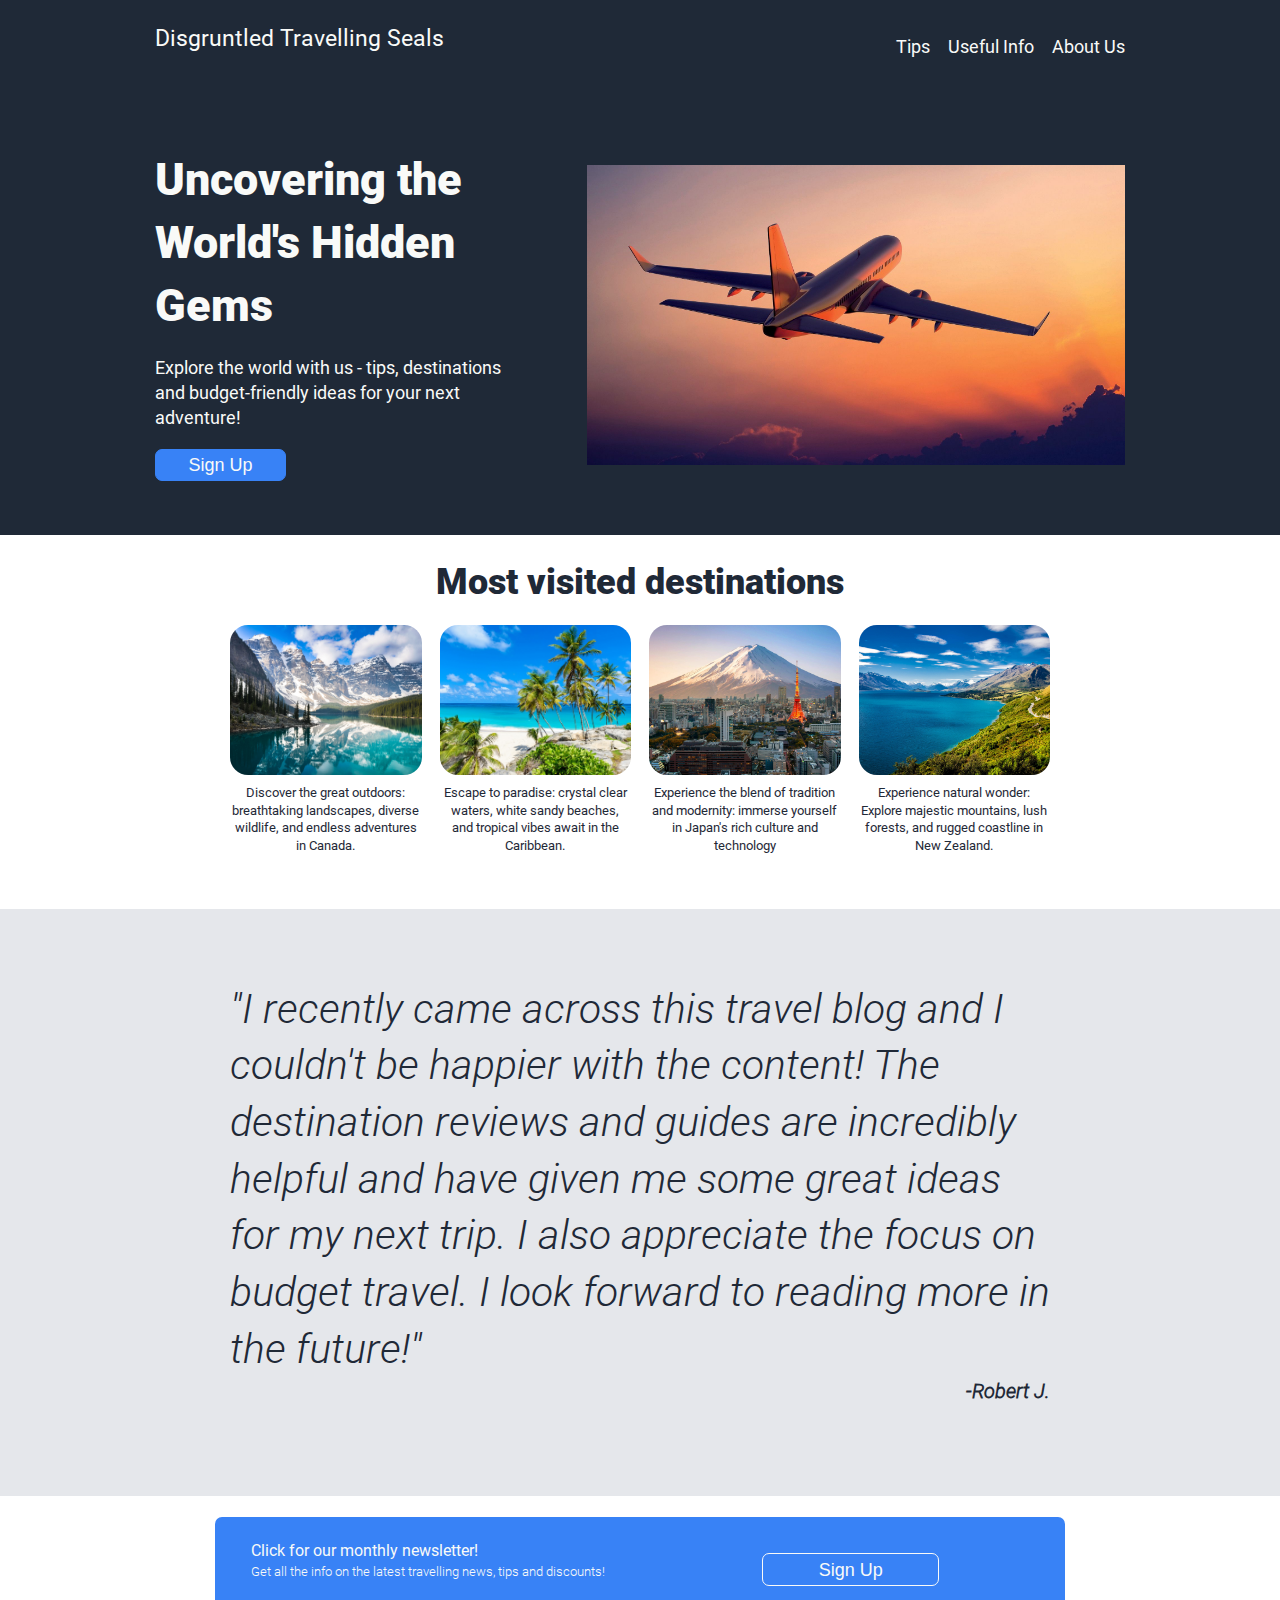
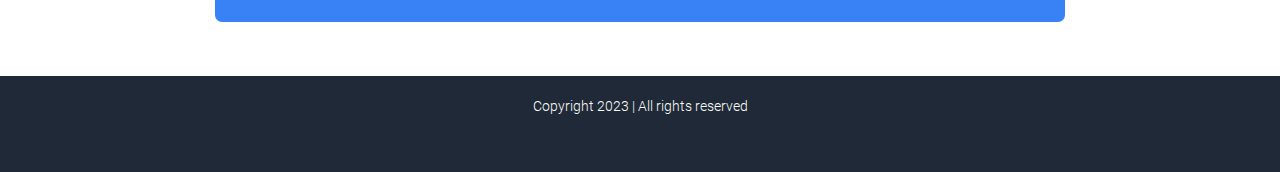
<file: index.html>
<!DOCTYPE html>
<html lang="en">
<head>
    <meta charset="UTF-8">
    <meta http-equiv="X-UA-Compatible" content="IE=edge">
    <meta name="viewport" content="width=device-width, initial-scale=1.0">
	<link rel="stylesheet" href="reset.css">
	<link rel="stylesheet" href="styles.css">
    <title>Disgruntled Travelling Seals</title>
</head>
<body>
	<header class="bg-dark">
		<div class="container">
			<div class="navbar">
				<h1 id="top">Disgruntled Travelling Seals </h1>
				<nav>
					<a href="pages/tips.html">Tips</a>
					<a href="pages/useful-info.html">Useful Info</a>
					<a href="pages/about-us.html">About Us</a>
				</nav>
			</div>
		</div>
	</header>
	<section class="bg-dark">
		<div class="container">
			<div class="two-columns">
				<div class="data">
					<h2>Uncovering the World's Hidden Gems</h2>
					<p>Explore the world with us - tips, destinations and budget-friendly ideas for your next adventure!</p>
					<button>Sign Up</button>
				</div>
				<img src="img/plane.jpg" alt="Picture: Flying plane; Sunset Sky; Clouds">
			</div>
		</div>
	</section>
	<section>
		<div class="container small-container">
			<h3>Most visited destinations</h3>
			<div class="figure-list">
				<figure>
					<img src="img/canada.jpg" alt="">
					<figcaption>Discover the great outdoors: breathtaking landscapes, diverse wildlife, and endless adventures in Canada.</figcaption>
				</figure>
				<figure>
					<img src="img/caribbean.jpg" alt="">
					<figcaption>Escape to paradise: crystal clear waters, white sandy beaches, and tropical vibes await in the Caribbean.</figcaption>
				</figure>
				<figure>
					<img src="img/japan.jpg" alt="">
					<figcaption>Experience the blend of tradition and modernity: immerse yourself in Japan's rich culture and technology</figcaption>
				</figure>
				<figure>
					<img src="img/newzeland.jpg" alt="">
					<figcaption>Experience natural wonder: Explore majestic mountains, lush forests, and rugged coastline in New Zealand.</figcaption>
				</figure>
			</div>
		</div>
	</section>
	<section class="quote">
		<div class="container small-container">
			<blockquote>"I recently came across this travel blog and I couldn't be happier with the content! The destination reviews and guides are incredibly helpful and have given me some great ideas for my next trip. I also appreciate the focus on budget travel. I look forward to reading more in the future!"
			<p>-Robert J.</p>
		</div>
	</section>
	<section class="subscribe">
		<div class="container small-container">
			<div class="two-columns">
				<div class="data">
					<h5>Click for our monthly newsletter!</h5>
					<p>Get all the info on the latest travelling news, tips and discounts!</p>
				</div>
				<button class="outlined">Sign Up</button>
			</div>
		</div>
	</section>
	<footer class="bg-dark">
		<p>Copyright 2023 | All rights reserved</p>
	</footer>
</body>
</html>
</file>
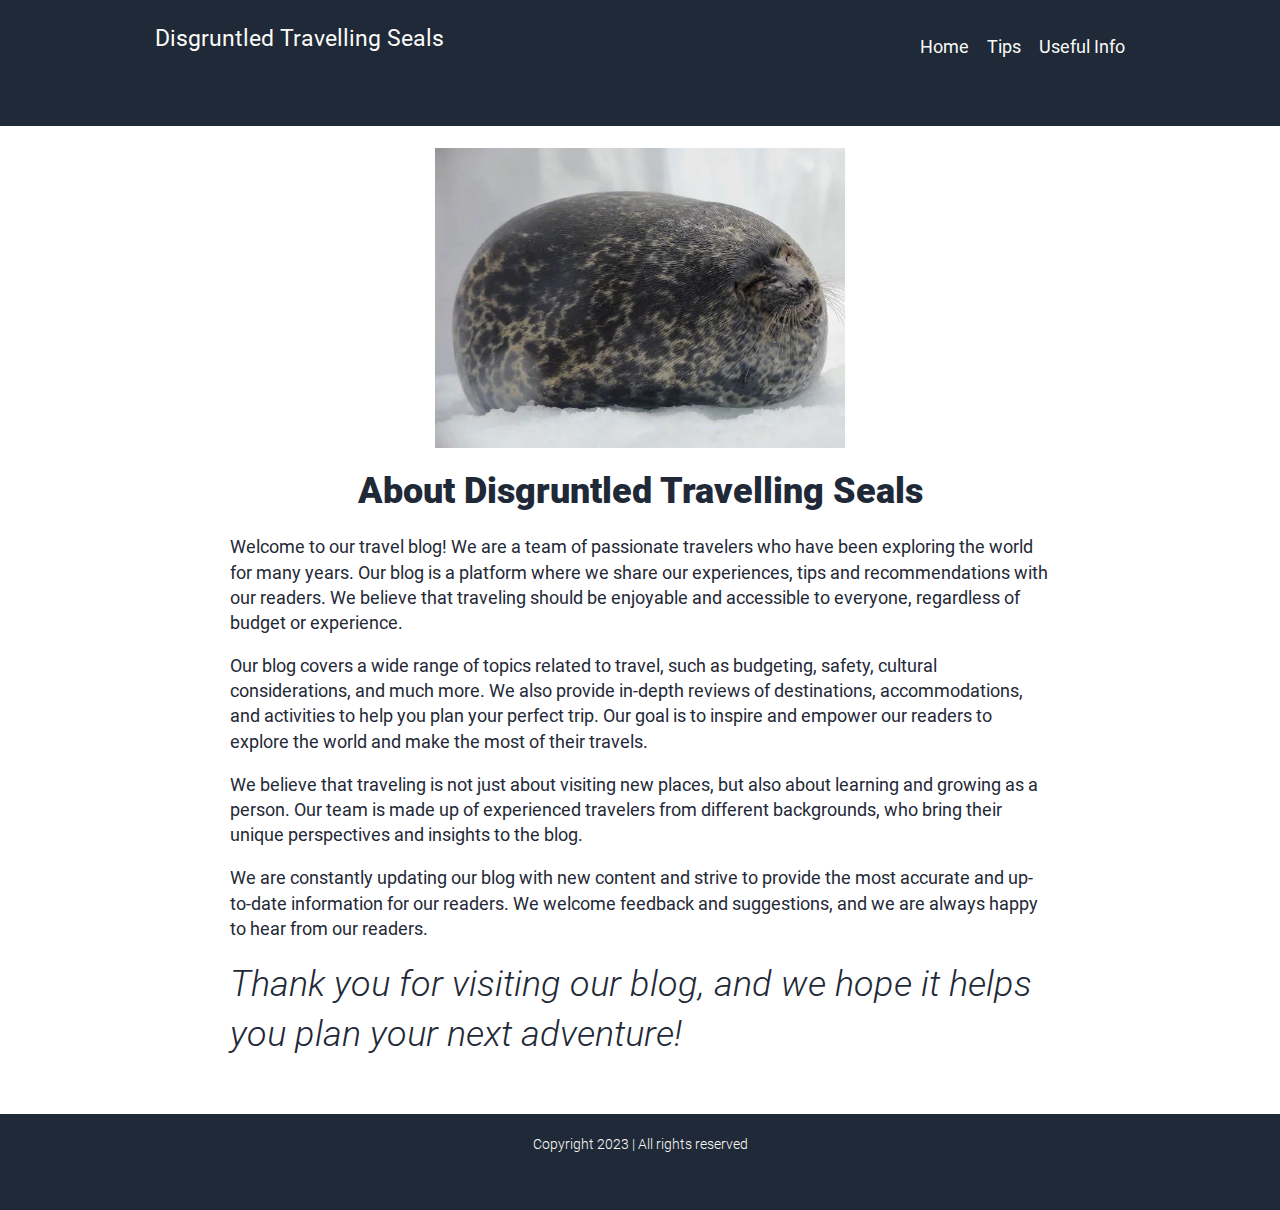
<file: pages/about-us.html>
<!DOCTYPE html>
<html lang="en">
<head>
    <meta charset="UTF-8">
    <meta http-equiv="X-UA-Compatible" content="IE=edge">
    <meta name="viewport" content="width=device-width, initial-scale=1.0">
    <link rel="stylesheet" href="../reset.css">
	<link rel="stylesheet" href="../styles.css">
    <title>About Us</title>
</head>
<body>
    <header class="bg-dark">
		<div class="container">
			<div class="navbar">
				<h1>Disgruntled Travelling Seals </h1>
				<nav>
					<a href="../index.html">Home</a>
					<a href="./tips.html">Tips</a>
					<a href="../pages/useful-info.html">Useful Info</a>
				</nav>
			</div>
		</div>
	</header>
	<section class="about-us">
        <div class="container small-container">
            <img src="../img/chubby-seal.jpg" alt="Picture: Chubby Seal laying down;">
            <h3>About Disgruntled Travelling Seals</h3>
            <p>Welcome to our travel blog! We are a team of passionate travelers who have been exploring the world for many years. Our blog is a platform where we share our experiences, tips and recommendations with our readers. We believe that traveling should be enjoyable and accessible to everyone, regardless of budget or experience.</p>
            <p>Our blog covers a wide range of topics related to travel, such as budgeting, safety, cultural considerations, and much more. We also provide in-depth reviews of destinations, accommodations, and activities to help you plan your perfect trip. Our goal is to inspire and empower our readers to explore the world and make the most of their travels.</p>
            <p>We believe that traveling is not just about visiting new places, but also about learning and growing as a person. Our team is made up of experienced travelers from different backgrounds, who bring their unique perspectives and insights to the blog.
            </p>
            <p>We are constantly updating our blog with new content and strive to provide the most accurate and up-to-date information for our readers. We welcome feedback and suggestions, and we are always happy to hear from our readers.</p>
            <div class="thanks">Thank you for visiting our blog, and we hope it helps you plan your next adventure!</div>
		</div>
	</section>
	<footer class="bg-dark">
		<p>Copyright 2023 | All rights reserved</p>
	</footer>
</body>
</html>
</file>
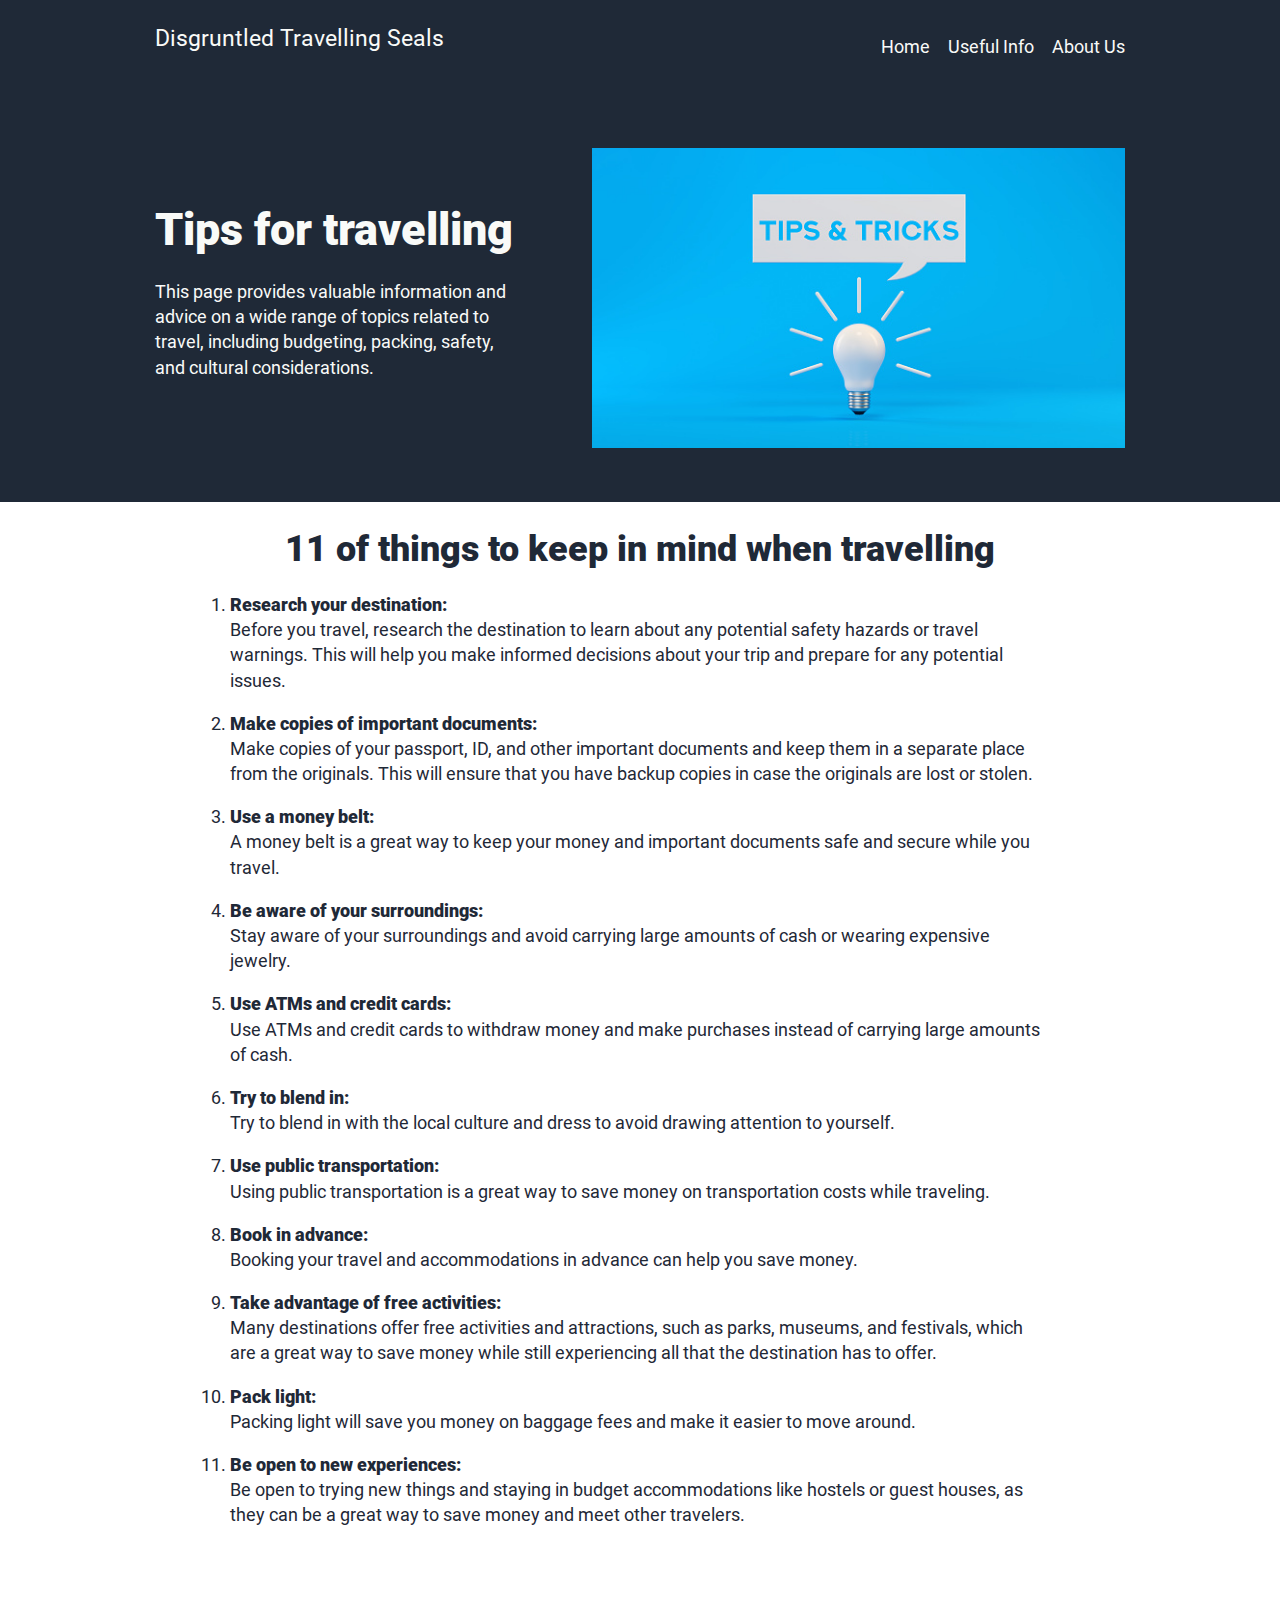
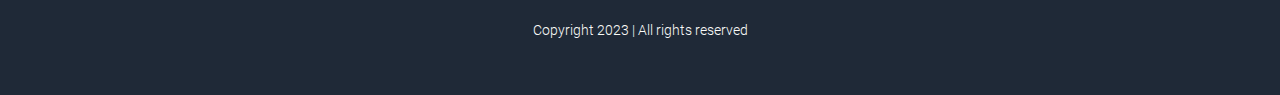
<file: pages/tips.html>
<!DOCTYPE html>
<html lang="en">
<head>
    <meta charset="UTF-8">
    <meta http-equiv="X-UA-Compatible" content="IE=edge">
    <meta name="viewport" content="width=device-width, initial-scale=1.0">
    <link rel="stylesheet" href="../reset.css">
	<link rel="stylesheet" href="../styles.css">
    <title>Tips</title>
</head>
<body>
    <header class="bg-dark">
		<div class="container">
			<div class="navbar">
				<h1>Disgruntled Travelling Seals </h1>
				<nav>
					<a href="../index.html">Home</a>
					<a href="../pages/useful-info.html">Useful Info</a>
					<a href="./about-us.html">About Us</a>
				</nav>
			</div>
		</div>
	</header>
	<section class="bg-dark">
		<div class="container">
			<div class="two-columns">
				<div class="data">
					<h2>Tips for travelling</h2>
					<p>This page provides valuable information and advice on a wide range of topics related to travel, including budgeting, packing, safety, and cultural considerations. </p>
				</div>
				<img src="../img/tips.jpg" alt="Image: Tips & Tricks; Lightbulb">
			</div>
		</div>
	</section>
	<section class="tips">
		<div class="container small-container">
            <h3>11 of things to keep in mind when travelling</h3>
            <ol type="1" class="tips-list">
                <li>
                    <div class="list-title">Research your destination:</div>
                    <p>Before you travel, research the destination to learn about any potential safety hazards or travel warnings. This will help you make informed decisions about your trip and prepare for any potential issues.</p>
                </li>
                <li>
                    <div class="list-title">Make copies of important documents:</div>
                    <p>Make copies of your passport, ID, and other important documents and keep them in a separate place from the originals. This will ensure that you have backup copies in case the originals are lost or stolen.</p>
                </li>
                <li>
                    <div class="list-title">Use a money belt:</div>
                    <p>A money belt is a great way to keep your money and important documents safe and secure while you travel.</p>
                </li>
                <li>
                    <div class="list-title">Be aware of your surroundings:</div>
                    <p>Stay aware of your surroundings and avoid carrying large amounts of cash or wearing expensive jewelry.</p>
                </li>
                <li>
                    <div class="list-title">Use ATMs and credit cards:</div>
                    <p>Use ATMs and credit cards to withdraw money and make purchases instead of carrying large amounts of cash.</p>
                </li>
                <li>
                    <div class="list-title">Try to blend in:</div>
                    <p>Try to blend in with the local culture and dress to avoid drawing attention to yourself.</p>
                </li>
                <li>
                    <div class="list-title">Use public transportation:</div>
                    <p>Using public transportation is a great way to save money on transportation costs while traveling.</p>
                </li>
                <li>
                    <div class="list-title">Book in advance:</div>
                    <p>Booking your travel and accommodations in advance can help you save money.</p>
                </li>
                <li>
                    <div class="list-title">Take advantage of free activities:</div>
                    <p>Many destinations offer free activities and attractions, such as parks, museums, and festivals, which are a great way to save money while still experiencing all that the destination has to offer.</p>
                </li>
                <li>
                    <div class="list-title">Pack light:</div>
                    <p>Packing light will save you money on baggage fees and make it easier to move around.</p>
                </li>
                <li>
                    <div class="list-title">Be open to new experiences:</div>
                    <p>Be open to trying new things and staying in budget accommodations like hostels or guest houses, as they can be a great way to save money and meet other travelers.</p>
                </li>
            </ol>
		</div>
	</section>
	<footer class="bg-dark">
		<p>Copyright 2023 | All rights reserved</p>
	</footer>
</body>
</html>
</file>
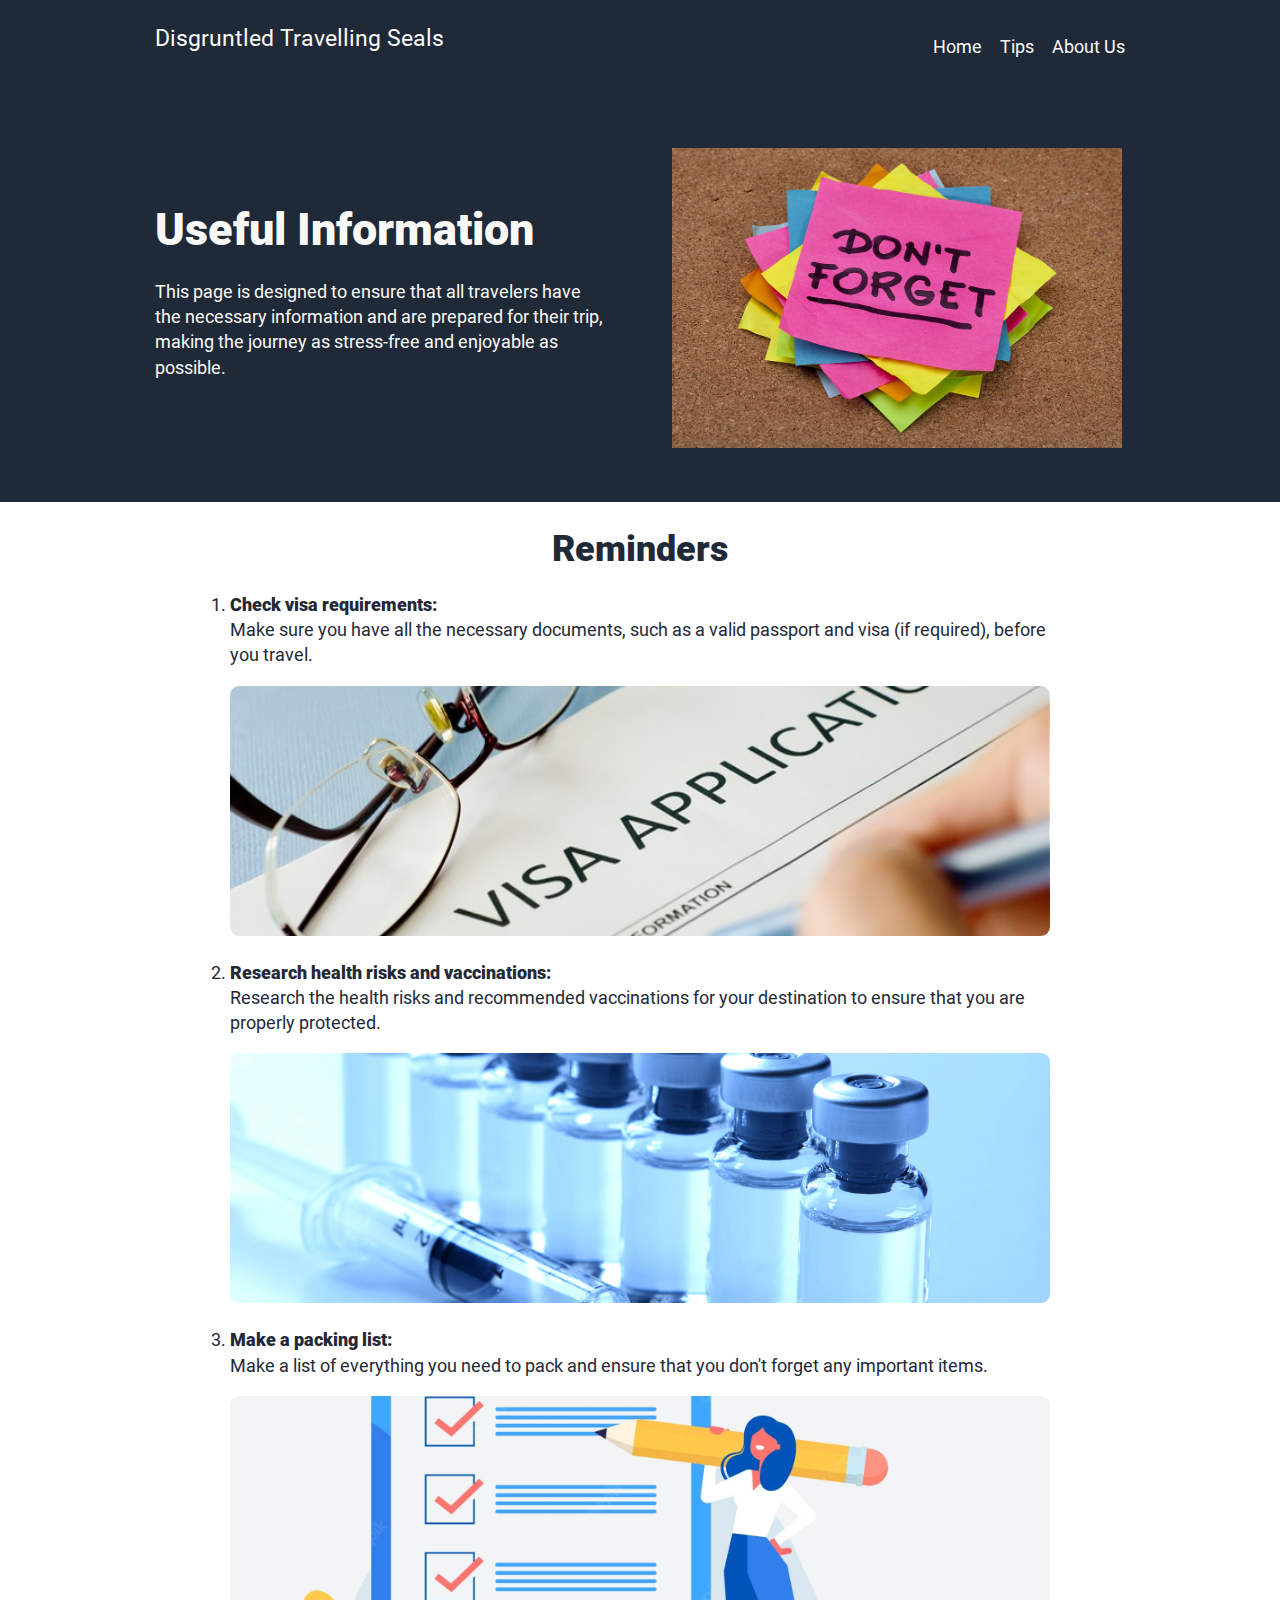
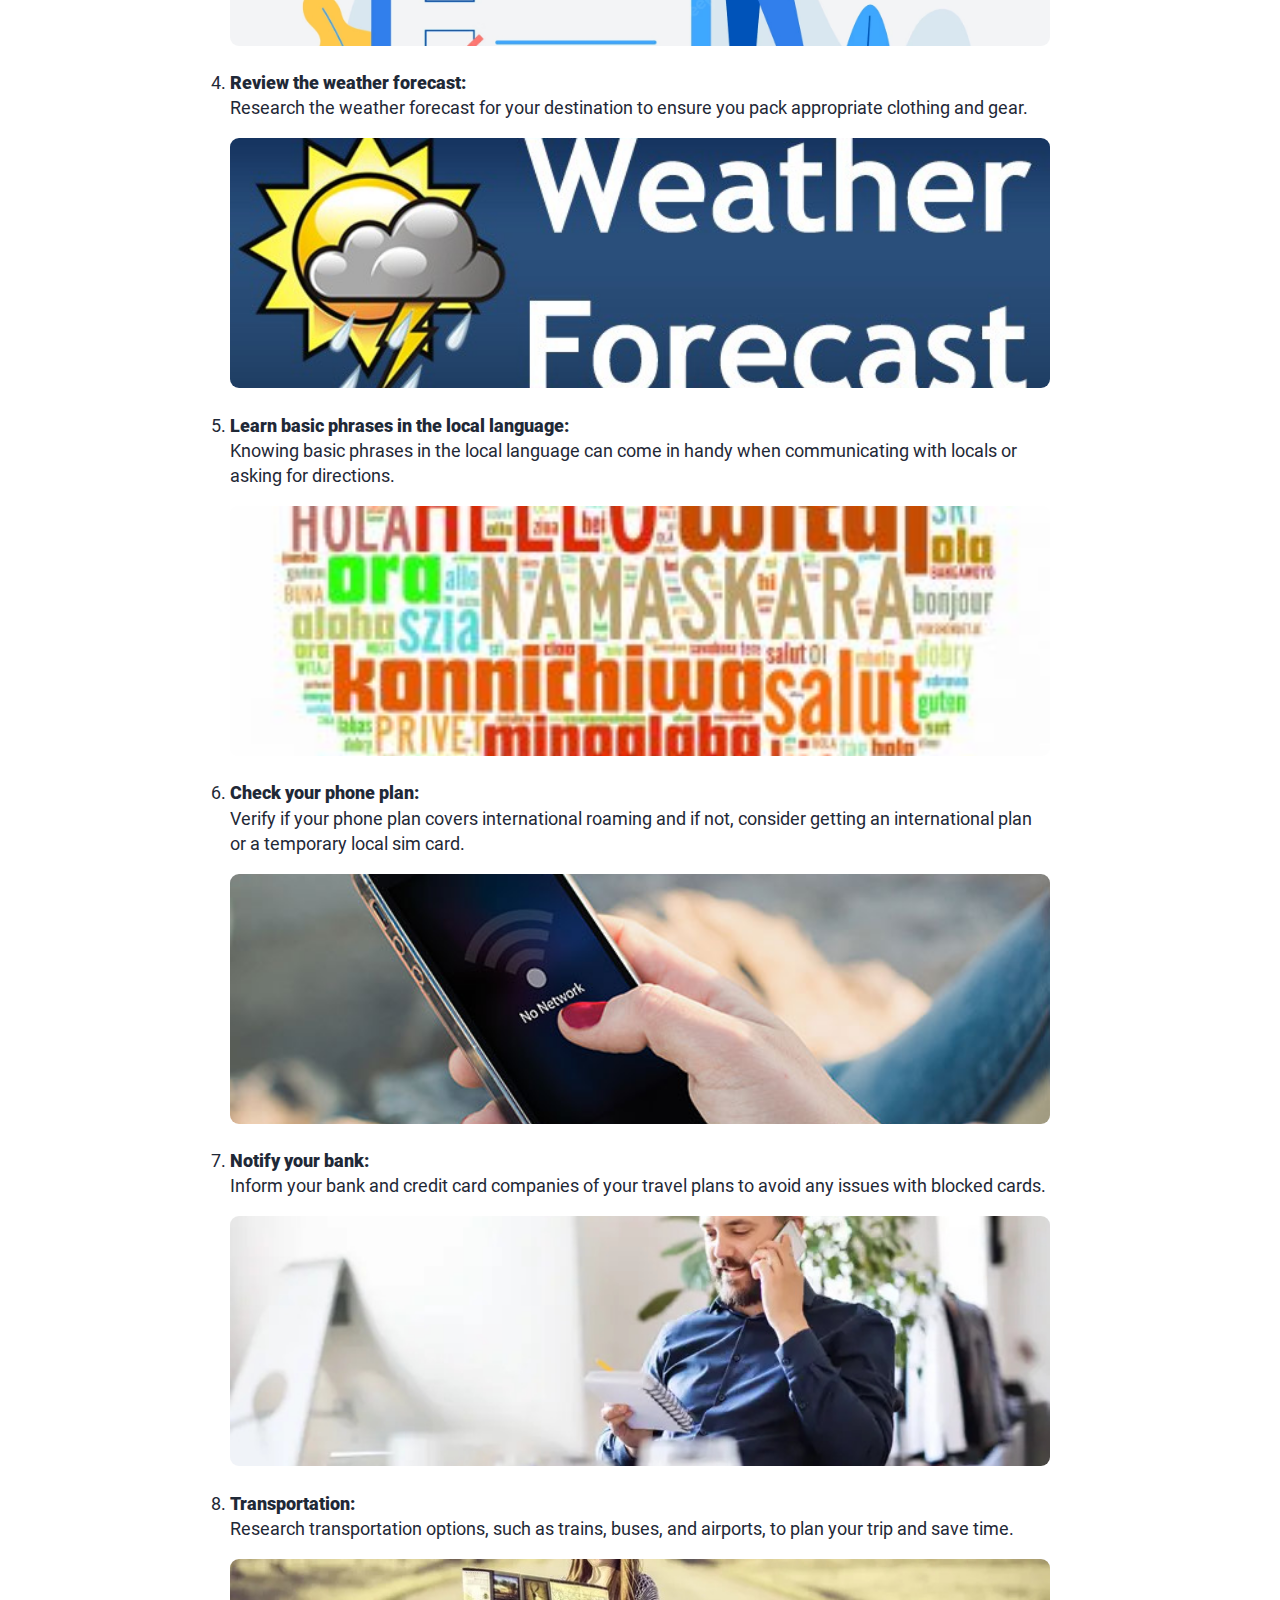
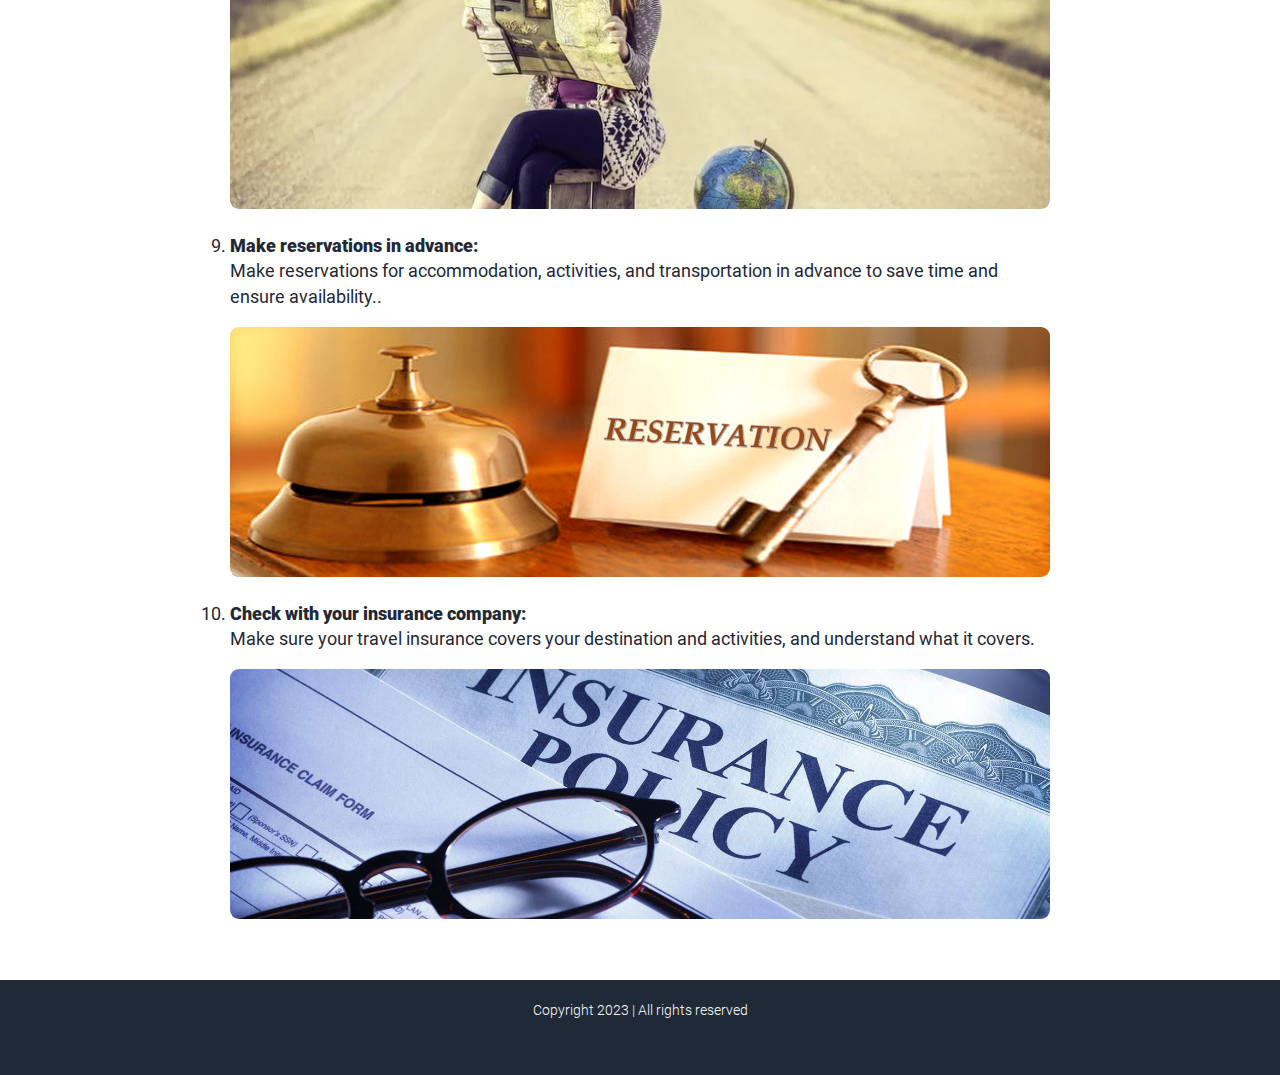
<file: pages/useful-info.html>
<!DOCTYPE html>
<html lang="en">
<head>
    <meta charset="UTF-8">
    <meta http-equiv="X-UA-Compatible" content="IE=edge">
    <meta name="viewport" content="width=device-width, initial-scale=1.0">
    <link rel="stylesheet" href="../reset.css">
	<link rel="stylesheet" href="../styles.css">
    <title>Useful Informaiton</title>
</head>
<body>
    <header class="bg-dark">
		<div class="container">
			<div class="navbar">
				<h1>Disgruntled Travelling Seals </h1>
				<nav>
					<a href="../index.html">Home</a>
					<a href="./tips.html">Tips</a>
					<a href="./about-us.html">About Us</a>
				</nav>
			</div>
		</div>
	</header>
	<section class="bg-dark">
		<div class="container">
			<div class="two-columns">
				<div class="data">
					<h2>Useful Information</h2>
					<p>This page is designed to ensure that all travelers have the necessary information and are prepared for their trip, making the journey as stress-free and enjoyable as possible. </p>
				</div>
				<img src="../img/reminder.jpg" alt="Image: Post-it written Don't forget">
			</div>
		</div>
	</section>
	<section class="useful-info">
		<div class="container small-container">
			<h3>Reminders</h3>
            <ol class="reminders">
                <li>
                    <div class="list-title"> Check visa requirements:</div>
                    <p>Make sure you have all the necessary documents, such as a valid passport and visa (if required), before you travel.</p>
                    <img src="../img/visa.jpg" alt="">
                </li>
                <li>
                    <div class="list-title">Research health risks and vaccinations:</div>
                    <p>Research the health risks and recommended vaccinations for your destination to ensure that you are properly protected.</p>
                    <img src="../img/vaccines.jpg" alt="">
                </li>
                <li>
                    <div class="list-title">Make a packing list:</div>
                    <p>Make a list of everything you need to pack and ensure that you don't forget any important items.</p>
                    <img src="../img/list.jpg" alt="">
                </li>
                <li>
                    <div class="list-title">Review the weather forecast:</div>
                    <p>Research the weather forecast for your destination to ensure you pack appropriate clothing and gear.</p>
                    <img src="../img/weather.jpeg" alt="">
                </li>
                <li>
                    <div class="list-title">Learn basic phrases in the local language:</div>
                    <p>Knowing basic phrases in the local language can come in handy when communicating with locals or asking for directions.</p>
                    <img src="../img/language.jpg" alt="">
                </li>
                <li>
                    <div class="list-title">Check your phone plan:</div>
                    <p>Verify if your phone plan covers international roaming and if not, consider getting an international plan or a temporary local sim card.</p>
                    <img src="../img/phone.jpg" alt="">
                </li>
                <li>
                    <div class="list-title">Notify your bank:</div>
                    <p>Inform your bank and credit card companies of your travel plans to avoid any issues with blocked cards.</p>
                    <img src="../img/bank.jpg" alt="">
                </li>
                <li>
                    <div class="list-title">Transportation:</div>
                    <p>Research transportation options, such as trains, buses, and airports, to plan your trip and save time.</p>
                    <img src="../img/map.jpg" alt="">
                </li>
                <li>
                    <div class="list-title">Make reservations in advance:</div>
                    <p> Make reservations for accommodation, activities, and transportation in advance to save time and ensure availability..</p>
                    <img src="../img/reservation.jpg" alt="">
                </li>
                <li>
                    <div class="list-title">Check with your insurance company:</div>
                    <p>Make sure your travel insurance covers your destination and activities, and understand what it covers.</p>
                    <img src="../img/insurance.jpg" alt="">
                </li>
            </ol>
		</div>
	</section>
	<footer class="bg-dark">
		<p>Copyright 2023 | All rights reserved</p>
	</footer>
</body>
</html>
</file>
<file: styles.css>
* {
    box-sizing: border-box;
}
@font-face {
    font-family: 'Roboto';
    font-weight: 900;
    src: url(./fonts/Roboto-Black.ttf);
}
@font-face {
    font-family: 'Roboto';
    font-weight: 400;
    src: url(./fonts/Roboto-Regular.ttf);
}

@font-face {
    font-weight: 300;
    font-style: italic;
    font-family: 'Roboto';
    src: url(./fonts/Roboto-LightItalic.ttf);
}
@font-face {
    font-weight: 300;
    font-family: 'Roboto';
    src: url(./fonts/Roboto-Light.ttf);
}

:root {
    --dark: #1F2937;
    --light: #F9FAF8;
    --gray: #E5E7EB;
    --blue: #3882f6;
    font-size: 18px;
}
body{
    font-weight: 400;
    line-height: 1.4;
    font-size: 1rem;
    color: var(--dark);
    font-family: 'Roboto';
}
header, section, footer {
    padding-top: 1.2rem;
    padding-bottom: 3rem;
}
a {
    text-decoration: none;
    color: var(--light);
}
button {
    line-height: 1;
    font-size: 1rem;
    border-radius: 7px;
    color: var(--light);
    padding: .35rem 1.8rem;
    border: 1px solid var(--blue);
    background-color: var(--blue);
}
button.outlined {
    border-color: var(--light);
    background-color: transparent;
}
h1,h2, h3, h4, h6, p, blockquote {
    margin-bottom: 1rem;
}
ol,li{
    list-style: decimal;
}
h1 {
    font-size: 1.3rem;
}
h2 {
    color: #F9FAF8;
    font-size: 2.5rem;
    font-weight: 900;
}
h3 {
    text-align: center;
    font-size: 2rem;
    font-weight: 900;
}
h5 {
    font-size: .9rem;
    font-weight: 400;
}
.container {
    max-width: 1000px;
    margin-left: auto;
    margin-right: auto;
    padding-left: 15px;
    padding-right: 15px;
}
.container.small-container {
    max-width: 850px;
}
.bg-dark {
    color: var(--light);
    background-color: var(--dark);
}
header .navbar {
    display: flex;
    align-items: center;
    justify-content: space-between;
}
nav {
    gap: 1rem;
    display: flex;
    justify-content: flex-end;
}
img {
    height: 300px;
}
.two-columns {
    display: grid;
    column-gap: 3.6rem;
    align-items: center;
    justify-content: center;
    grid-template-columns: 1fr 1fr;
}
.figure-list {
    gap: 1rem;
    display: grid;
    grid-auto-rows: auto;
    grid-template-columns: 1fr 1fr 1fr 1fr;
}
figure {
    height: auto;
    font-size: 1rem;
    text-align: center;
}
figure img {
    width: 100%;
    height: 150px;
    display: block;
    object-fit: cover;
    border-radius: 1rem;
    margin-bottom: .5rem;
}
figure figcaption {
    font-size: .7rem;
}
.quote {
    padding-top: 4rem;
    padding-bottom: 4rem;
    background-color: var(--gray);
}
blockquote {
    font-size: 2.25rem;
    font-weight: 300;
    font-style: italic;
}
.quote p {
    text-align: right;
    font-weight: 900;
    font-size: 1.12rem;
}
.subscribe .container.small-container {
    text-align: left;
    border-radius: 7px;
    padding: 1rem 2rem;
    color: var(--light);
    background-color: var(--blue);
}
.subscribe p {
    font-weight: 300;
    font-size: .7rem;
}
.subscribe button {
    margin: 1rem 5rem;
}
.list-title {
    font-weight: 900;
}
.reminders img {
    width: 100%;
    height: 250px;
    border-radius: .5rem;
    object-fit: cover;
}
.useful-info li {
    margin-top: 1rem;
}
.about-us img {
    display: block;
    margin-left: auto;
    margin-right: auto;
    margin-bottom: 1rem;
}
.thanks {
    font-style: italic;
    font-size: 2rem;
}
footer {
    font-size: .8rem;
    font-weight: 300;
    text-align: center;
}
footer > * {
    margin-bottom: 0;
}
</file>
